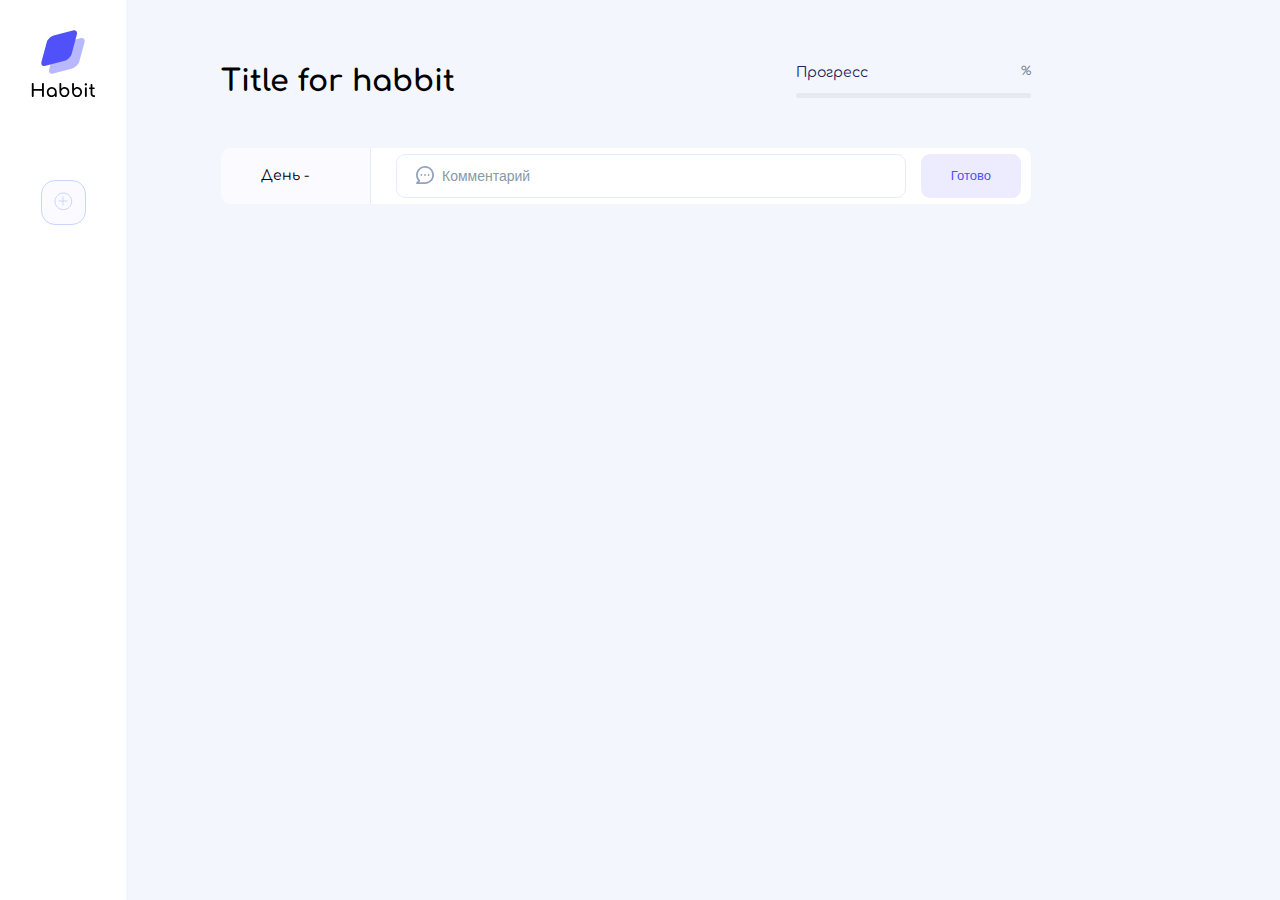
<file: index.html>
<!DOCTYPE html>
<html lang="en">

<head>
    <meta charset="UTF-8">
    <meta http-equiv="X-UA-Compatible" content="IE=edge">
    <meta name="viewport" content="width=device-width, initial-scale=1.0">
    <link rel="preconnect" href="https://fonts.googleapis.com">
    <link rel="preconnect" href="https://fonts.gstatic.com" crossorigin>
    <link href="https://fonts.googleapis.com/css2?family=Comfortaa:wght@400;600&display=swap" rel="stylesheet">
    <link rel="stylesheet" href="./styles/main.css">
    <title>Hobby App</title>
</head>

<body>
    <div class="app">
        <div class="panel">
            <img class="logo" src="./images//logo.svg" alt="logo">
            <nav class="menu">
                <div class="menu__list">
                    <!-- <button class="menu__item menu__item_active">
                        <img class="menu__img" src="./images/Dumbbell.svg" alt="Dumbbell" menu-habbit-id="1">
                    </button>
                    <button class="menu__item">
                        <img class="menu__img" src="./images/water.svg" alt="Dumbbell" menu-habbit-id="2">
                    </button>
                    <button class="menu__item">
                        <img class="menu__img" src="./images/meel.svg" alt="Dumbbell" menu-habbit-id="3">
                    </button> -->
                </div>
                <button class="menu__add" onclick="togglePopup()">
                    <img src="./images/Add.svg" alt="add">
                </button>
            </nav>
        </div>
        <div class="content">
            <header>
                <h1 class="h1">Title for habbit</h1>
                <div class="progress">
                    <div class="progress__text">
                        <div class="progress__name">Прогресс</div>
                        <div class="progress__procent">%</div>
                    </div>
                    <div class="progress__bar">
                        <div class="progress__cover-bar"></div>
                    </div>
                </div>
            </header>
            <main>
                <div id="days"></div>
                <div class="habbit">
                    <div class="habbit__day">День -</div>
                    <form class="habbit__form" onsubmit="addDays(event)">
                        <input name="comment" class="input_icon" type="text" placeholder="Комментарий">
                        <img class="input__icon" src="./images/comment.svg" alt="comment">
                        <button type="submit" class="button">Готово</button>
                    </form>
                </div>
        </div>
        </main>
        <div class="cover cover_hidden" id="add-habbit-popup">
            <div class="popup">
                <h2>Новая привычка</h2>
                <div class="icon-label">Иконка</div>
                <div class="icon-select">
                    <button class="icon icon_active" onclick="setIcon(this,'Dumbbell')">
                        <img src="./images/Dumbbell.svg" alt="Dumbbell">
                    </button>
                    <button class="icon" onclick="setIcon(this,'water')">
                        <img src="./images/water.svg" alt="Dumbbell">
                    </button>
                    <button class="icon" onclick="setIcon(this,'food')">
                        <img src="./images/food.svg" alt="Dumbbell">
                    </button>

                </div>
                <form class="popup__form" onsubmit="addHabbit(event)">
                    <input type="text" name="name" placeholder="Название">
                    <input type="text" name="icon" placeholder="Иконка" hidden value="Dumbbell">
                    <input type="number" name="target" placeholder="Цель">
                    <button class="button" type="submit">Добавить</button>
                </form>
                <button class="popup__close" onclick="togglePopup()">
                    <img src="./images/close.svg" alt="close">
                </button>
            </div>
        </div>
    </div>
    <script src="./scripts/app.js"></script>
</body>

</html>
</file>
<file: styles/main.css>
* {
  box-sizing: border-box;
}

body {
  font-family: 'Comfortaa', cursive;
  margin: 0;
  background-color: #F3F6FD;
  font-weight: 400;
}

.app {
  display: flex;
  gap: 50px;
}

.logo {
  margin-bottom: 50px;
}

.panel {
  background-color: white;
  min-height: 100vh;
  padding: 30px;
}

.menu {
  display: flex;
  flex-direction: column;
  gap: 25px;
  align-items: center;
}

.menu__list {
  display: flex;
  flex-direction: column;
  gap: 25px;
  align-items: center;
}

.menu__item {
  background: #FFFFFF;
  box-shadow: 0px 8px 14px rgba(62, 107, 224, 0.12);
  border-radius: 14px;
  border: none;
  height: 45px;
  width: 45px;
  cursor: pointer;
}

.menu__item:hover {
  background: #6A6AFB;
  box-shadow: 0px 8px 14px rgba(62, 107, 224, 0.12);
}

.menu__item:hover img {
  filter: brightness(0) invert(1);
}

.menu__item_active {
  background: #5051F9;
}

.menu__item_active img {
  filter: brightness(0) invert(1);
}

.menu__add {
  background: #FBFAFF;
  border: 1px solid #CAD5FF;
  border-radius: 14px;
  height: 45px;
  width: 45px;
  cursor: pointer;
}

.menu__add:hover {
  background: #E7EBFF;
}

.content {
  min-width: 900px;
  padding: 45px;
}

header {
  display: flex;
  justify-content: space-between;
  align-items: center;
}

h1 {
  font-size: 30px;
  line-height: 33px;
}

.progress {
  display: flex;
  flex-direction: column;
  gap: 12px;
  min-width: 235px;

}

.progress__text {
  display: flex;
  justify-content: space-between;
}

.progress__name {
  font-size: 14px;
  line-height: 16px;
  color: #232360;
}

.progress__procent {
  font-size: 12px;
  line-height: 13px;
  color: #768396;
}

.progress__bar {
  width: 100%;
  background: #E6E9ED;
  border-radius: 4px;
  height: 5px;
  position: relative;
}

.progress__cover-bar {
  position: absolute;
  top: 0;
  left: 0;
  /* width: 80%; */
  background: #5051F9;
  border-radius: 4px;
  height: 5px;
  transition: all 0.5s;
}

main {
  margin-top: 30px;
}

.habbit {
  display: flex;
  align-items: center;
  background: #FFFFFF;
  border-radius: 10px;
  margin-bottom: 12px;
}

.habbit__day {
  background: #FBFAFF;
  border-radius: 10px 0 0 10px;
  border-right: 1px solid #E7EBFB;
  padding: 20px 40px;
  font-size: 14px;
  line-height: 16px;
  min-width: 150px;
}

.habbit__comments {
  font-size: 14px;
  line-height: 16px;
  padding: 20px 25px;
  font-size: 16px;
  line-height: 18px;
  color: #23235F;
}

.habbit__delete {
  margin-left: auto;
  margin-right: 10px;
  background: none;
  border: none;
  cursor: pointer;
  border-radius: 5px;
}

.habbit__delete:hover {
  background: #EFF2FF;
}

.habbit__form {
  display: flex;
  gap: 15px;
  padding: 0 10px 0 25px;
  width: 100%;
  position: relative;
}

input {
  background: #FFFFFF;
  border: 1px solid #E7EBFB;
  border-radius: 9px;
  padding: 12px 20px;
  flex: 1;
  font-size: 16px;
  line-height: 18px;
  color: #23235F;
}

input::placeholder {
  font-size: 14px;
  line-height: 16px;
  color: #8899A8;
}

input.error:focus {
  outline: none;
  border: 1px solid red;
}

input.error {
  border: 1px solid red;
}

.input_icon {
  padding-left: 45px;
  ;
}

.input__icon {
  position: absolute;
  top: 12px;
  left: 45px;
}


.button {
  font-size: 13px;
  line-height: 14px;
  color: #5051F9;
  background: #EDECFE;
  border-radius: 9px;
  border: none;
  padding: 14px 30px;
  cursor: pointer;
}

.button:hover {
  background: #dcdaff;
}

.cover {
  position: fixed;
  top: 0;
  left: 0;
  bottom: 0;
  right: 0;
  background-color: rgba(0, 0, 0, 0.25);
  display: flex;
  align-items: center;
  justify-content: center;
}

.cover_hidden {
  display: none;
}

.popup {
  background: #FFFFFF;
  box-shadow: 0px 8px 14px 12px rgba(56, 56, 56, 0.05);
  border-radius: 10px;
  max-width: 60%;
  width: 100%;
  padding: 20px;
  position: relative;
  display: flex;
  flex-direction: column;
  align-items: center;
  gap: 20px;
}

.popup__close {
  position: absolute;
  top: 15px;
  right: 15px;
  border: none;
  background-color: inherit;
  cursor: pointer;
}

h2 {
  font-size: 24px;
  line-height: 27px;
}

.icon-label {
  font-size: 14px;
  line-height: 16px;
  color: #768396;
  margin-bottom: 10px;
}

.icon-select {
  display: flex;
  gap: 25px;
  margin-bottom: 10px;
}

.icon {
  border: 1px solid #5051F9;
  border-radius: 14px;
  height: 45px;
  width: 45px;
  cursor: pointer;
  display: flex;
  align-items: center;
  justify-content: center;
  background-color: inherit;
}

.icon:hover {
  background: #6A6AFB;
  box-shadow: 0px 8px 14px rgba(62, 107, 224, 0.12);

}

.icon:hover img {
  filter: brightness(0) invert(1)
}


.icon_active {
  background: #5051F9;
  border-radius: 14px;
}

.icon_active img {
  filter: brightness(0) invert(1)
}

.popup__form {
  width: 100%;
  display: flex;
  flex-direction: column;
  gap: 10px;
}

.popup__form button {
  width: 50%;
  margin: 0 auto;
}
</file>
